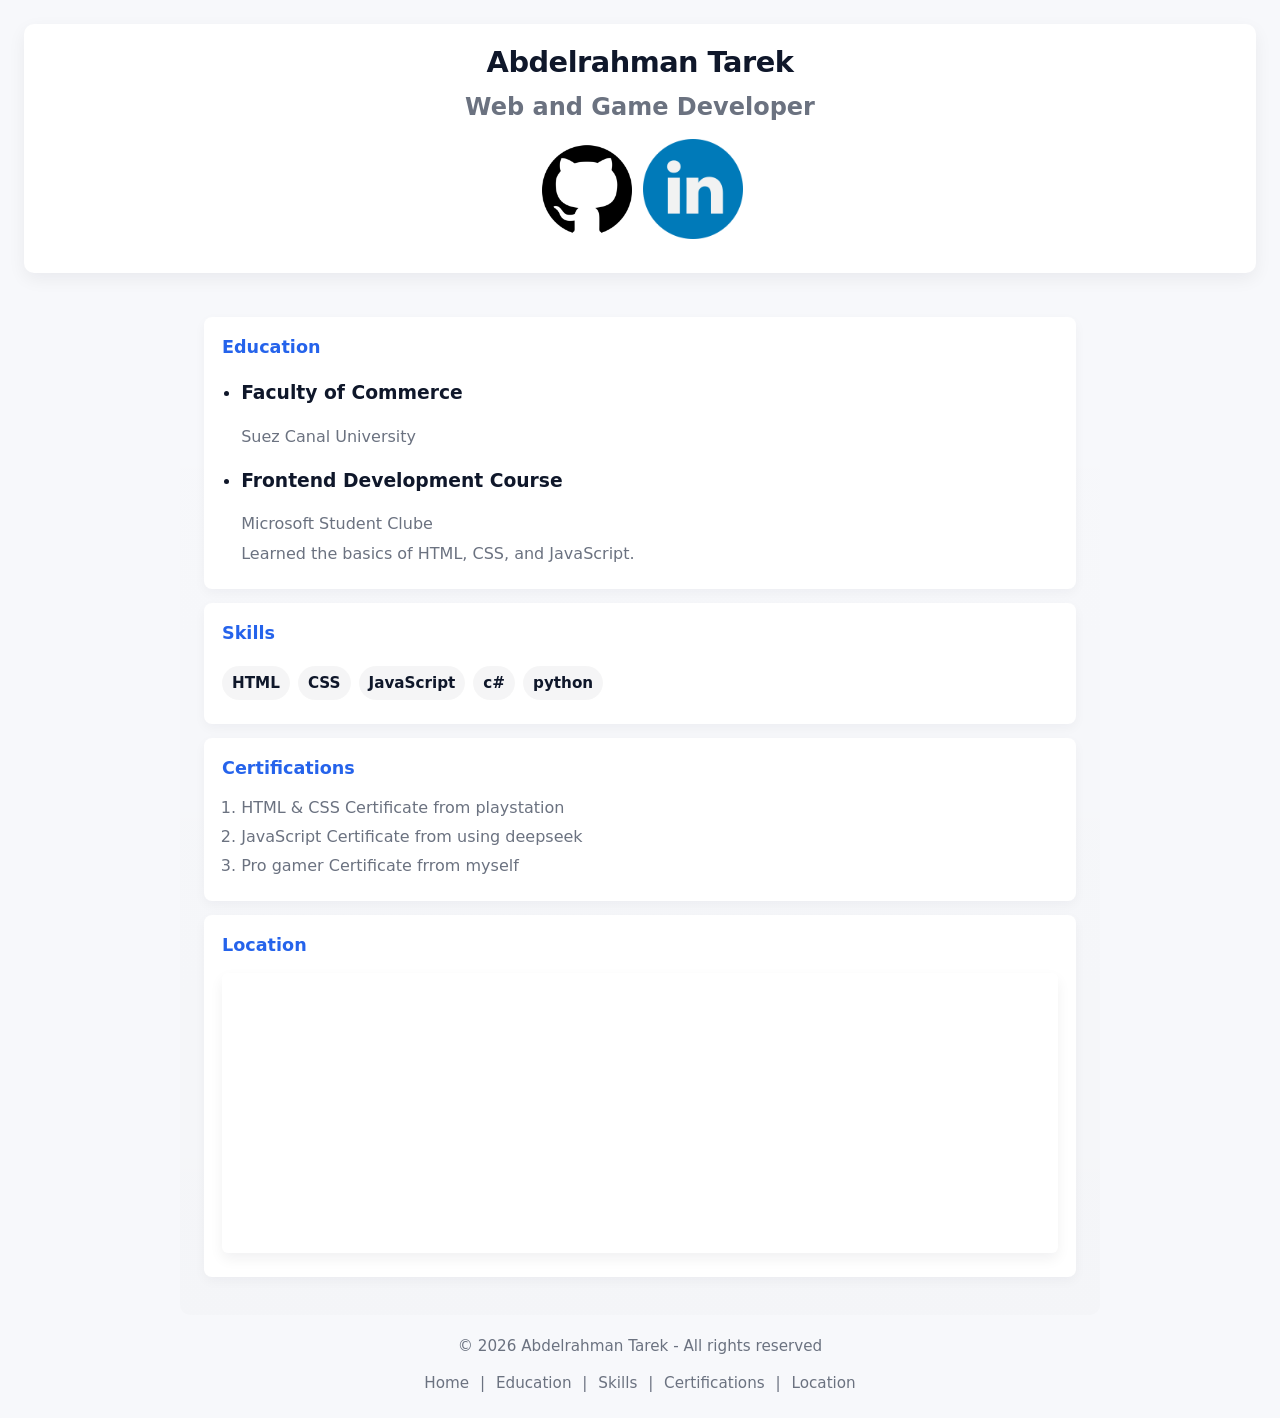
<file: index.html>
<!DOCTYPE html>
<html>
<head>
    <meta charset="UTF-8">
    <meta name="viewport" content="width=device-width, initial-scale=1">
    <title> Abdelrahman Tarek - CV </title>
    <meta name="description" content="Abdelrahman Tarek's CV - Web Developer with HTML, CSS, and JavaScript.">
    <meta name="keywords" content="Abdelrahman Tarek, CV, Web Developer, HTML, CSS, JavaScript">
    <meta property="og:title" content="Abdelrahman Tarek - CV">
    <meta property="og:description" content="Web and game developer">
    <meta property="og:image" content="https://i.pinimg.com/736x/69/99/76/6999762c54a6a591dbaeb62f7295d2e6.jpg">
    <link rel="stylesheet" href="style.css">
</head>
<body>

    <header>
        <h1>Abdelrahman Tarek</h1>
        <h2>Web and Game Developer</h2>
        <p>
            <a href="https://github.com/iddkL"> <img src="assets/github.png" alt="github" width="100" border></a>
            <a href="assets/nothing here🙃/index.html"><img src="assets/Linkedin.png" alt="Linkedin" width="100"></a>
        </p>
    </header>

    <main>
        <section id="education">
            <h2>Education</h2>
        <ul>
         <li> <h3>Faculty of Commerce</h3> </li> 
            <p>Suez Canal University</p>

         <li> <h3>Frontend Development Course</h3> </li>
            <p>Microsoft Student Clube </p>
            <p>Learned the basics of HTML, CSS, and JavaScript.</p>
        </ul>
        </section>

        <section id="skills">
            <h2>Skills</h2>
            <ul>
                <li>HTML</li>
                <li>CSS</li>
                <li>JavaScript</li>
                <li>c#</li>
                <li>python</li>
            </ul>
        </section>

        <section id="certifications">
            <!--شهادات جايبها من دماغي-->           
            <h2>Certifications</h2>
            <ol>
                <li>HTML & CSS Certificate from playstation</li>
                <li>JavaScript Certificate from using deepseek</li>
                <li>Pro gamer Certificate frrom myself</li>

            </ol>
        </section>
        <section id="location">
            <h2>Location</h2>
            <iframe src="https://www.google.com/maps/embed?pb=!1m23!1m12!1m3!1d1716.8947234045424!2d32.283622472143925!3d30.611701584532632!2m3!1f0!2f0!3f0!3m2!1i1024!2i768!4f13.1!4m8!3e6!4m0!4m5!1s0x14f85973d6ccdd4f%3A0xb081db00a8e5aec8![base64]!3m2!1d30.6121216!2d32.2827098!5e0!3m2!1sar!2seg!4v1773787486544!5m2!1sar!2seg" width="400" height="300" style="border:0;" allowfullscreen="" loading="lazy" referrerpolicy="no-referrer-when-downgrade"></iframe>
        </section>
    </main>

    <footer>
        <p>© 2026 Abdelrahman Tarek - All rights reserved</p>
        <nav>
            <a href="#main-title">Home</a> |
            <a href="#education">Education</a> |
            <a href="#skills">Skills</a> |
            <a href="#certifications">Certifications</a> |
            <a href="#location">Location</a>
        </nav>
    </footer>

</body>
</html>
</file>
<file: style.css>
:root{
	--bg: #f7f8fb;
	--card: #ffffff;
	--muted: #6b7280;
	--accent: #2563eb;
	--accent-2: #0ea5a4;
	--text: #0f172a;
	--glass: rgba(15,23,42,0.04);
}

*{box-sizing:border-box}
body{
	margin:0;
	font-family: Inter, system-ui, -apple-system, "Segoe UI", Roboto, "Helvetica Neue", Arial;
	background:var(--bg);
	color:var(--text);
	line-height:1.45;
	-webkit-font-smoothing:antialiased;
	-moz-osx-font-smoothing:grayscale;
	padding:24px;
}

main{
	max-width:920px;
	margin:20px auto;
	padding:24px;
	background:linear-gradient(180deg, transparent, rgba(0,0,0,0.01));
	border-radius:10px;
}

header{
	text-align:center;
	margin-bottom:20px;
	padding:18px;
	background:var(--card);
	border-radius:10px;
	box-shadow: 0 6px 18px rgba(16,24,40,0.06);
}
h1{margin:0;font-size:1.8rem; letter-spacing: -0.5px}
h2{margin:6px 0 14px;color:var(--muted);font-weight:600}
header p{margin-top:12px}
header img{
	vertical-align:middle;
	border-radius:8px;
	transition:transform .18s ease;
	/* إزالة أي حدود ظاهرية حول الصور */
	border: 0;
}
header a:hover img{transform:translateY(-4px)}

section{
	background:var(--card);
	padding:18px;
	margin-bottom:14px;
	border-radius:8px;
	box-shadow: 0 4px 12px rgba(16,24,40,0.04);
}
section h2{margin-top:0;font-size:1.1rem;color:var(--accent)}

#education ul, #skills ul, #certifications ol{
	padding-left:1.2rem;
	margin:8px 0 0 0;
}
#education p, #skills li, #certifications li{
	color:var(--muted);
	margin:6px 0;
}

#skills ul{
	display:flex;
	flex-wrap:wrap;
	gap:8px;
	list-style:none;
	padding:0;
}
#skills li{
	background:var(--glass);
	padding:6px 10px;
	border-radius:999px;
	font-weight:600;
	color:var(--text);
	font-size:.95rem;
}

#location iframe{
	width:100%;
	height:280px;
	border-radius:6px;
	border:0;
	box-shadow: 0 6px 14px rgba(16,24,40,0.06);
}

footer{
	text-align:center;
	margin-top:18px;
	color:var(--muted);
	font-size:0.95rem;
}
footer nav a{
	color:var(--muted);
	text-decoration:none;
	margin:0 6px;
	transition:color .15s ease;
}
footer nav a:hover{color:var(--accent)}

@media (max-width:600px){
	body{padding:12px}
	main{padding:12px}
	header h1{font-size:1.4rem}
	#location iframe{height:200px}
}
</file>
